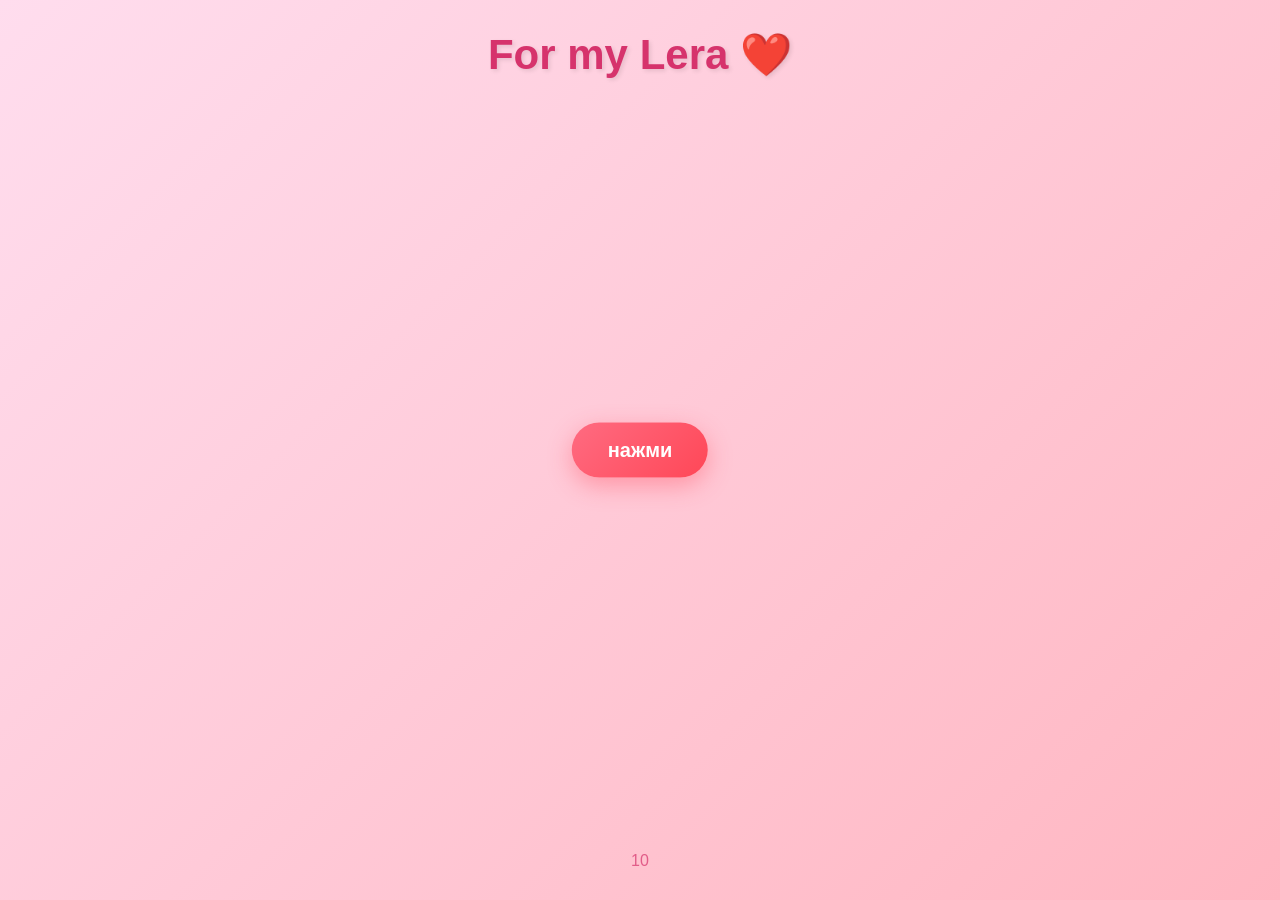
<file: index.html>
<!DOCTYPE html>
<html lang="ru">
<head>
    <meta charset="UTF-8">
    <meta name="viewport" content="width=device-width, initial-scale=1.0">
    <meta http-equiv="X-UA-Compatible" content="ie=edge">
    <meta name="description" content="Описание страницы">
    <meta name="keywords" content="ключевые, слова">
    <meta name="author" content="Автор">
    <title>ForMyLera</title>
    <link rel="icon" href="image/icon.jpg" type="image/x-icon">
    <link rel="stylesheet" href="css/style.css">
</head>
<body>
    
    <h1 class="title">For my Lera <span class="heart">❤️</span></h1>

    <button type="button" class="moving-btn">нажми</button>

    <p class="counter-text">10</p>

    <script src="js/script.js"></script>
</body>
</html>
</file>
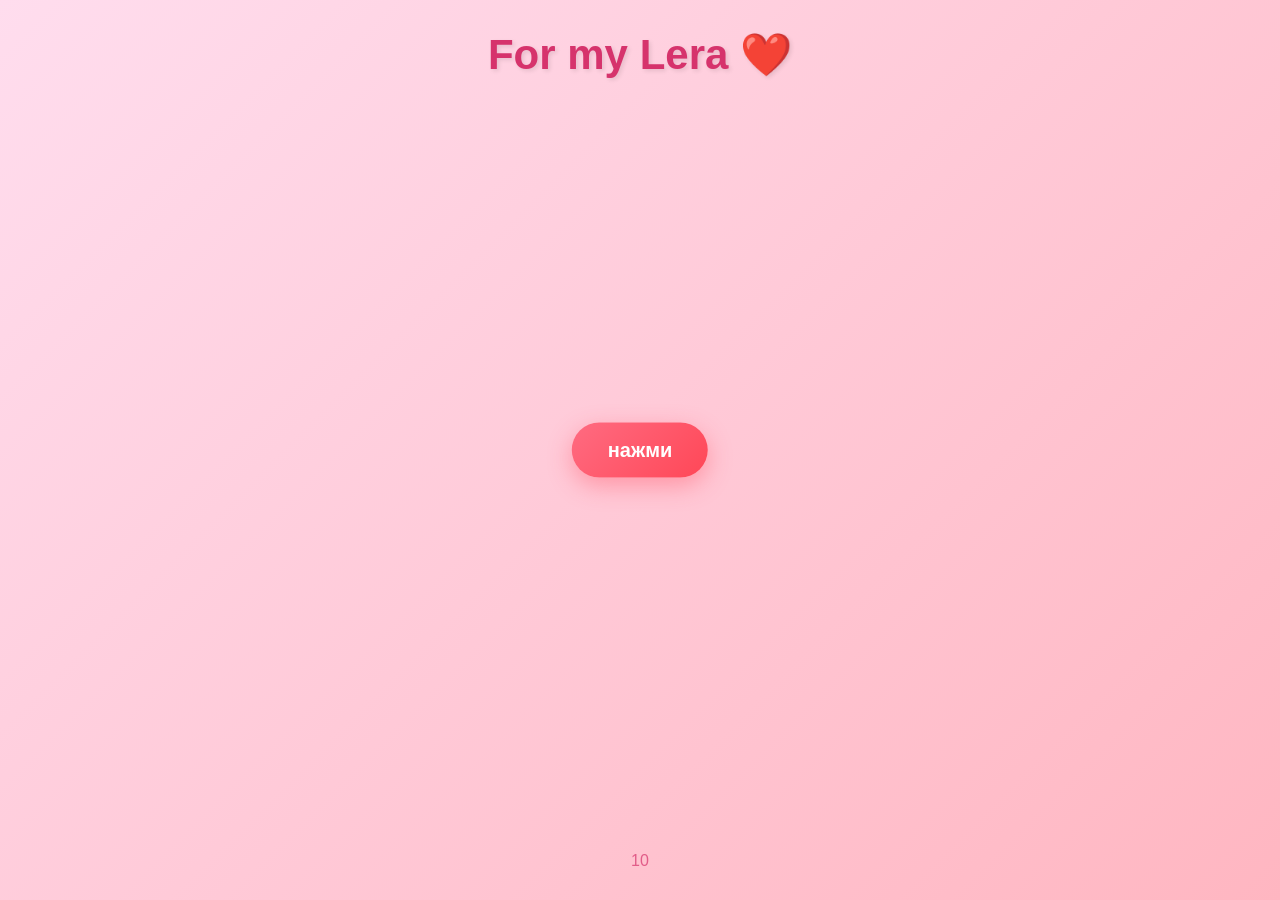
<file: main.html>
<!DOCTYPE html>
<html lang="ru">
<head>
    <meta charset="UTF-8">
    <meta name="viewport" content="width=device-width, initial-scale=1.0">
    <meta http-equiv="X-UA-Compatible" content="ie=edge">
    <meta name="description" content="Описание страницы">
    <meta name="keywords" content="ключевые, слова">
    <meta name="author" content="Автор">
    <title>ForMyLera</title>
    <link rel="icon" href="image/icon.jpg" type="image/x-icon">
    <link rel="stylesheet" href="css/style.css">
</head>
<body>
    
    <h1 class="title">For my Lera <span class="heart">❤️</span></h1>

    <button type="button" class="moving-btn">нажми</button>

    <p class="counter-text">10</p>

    <script src="js/script.js"></script>
</body>
</html>
</file>
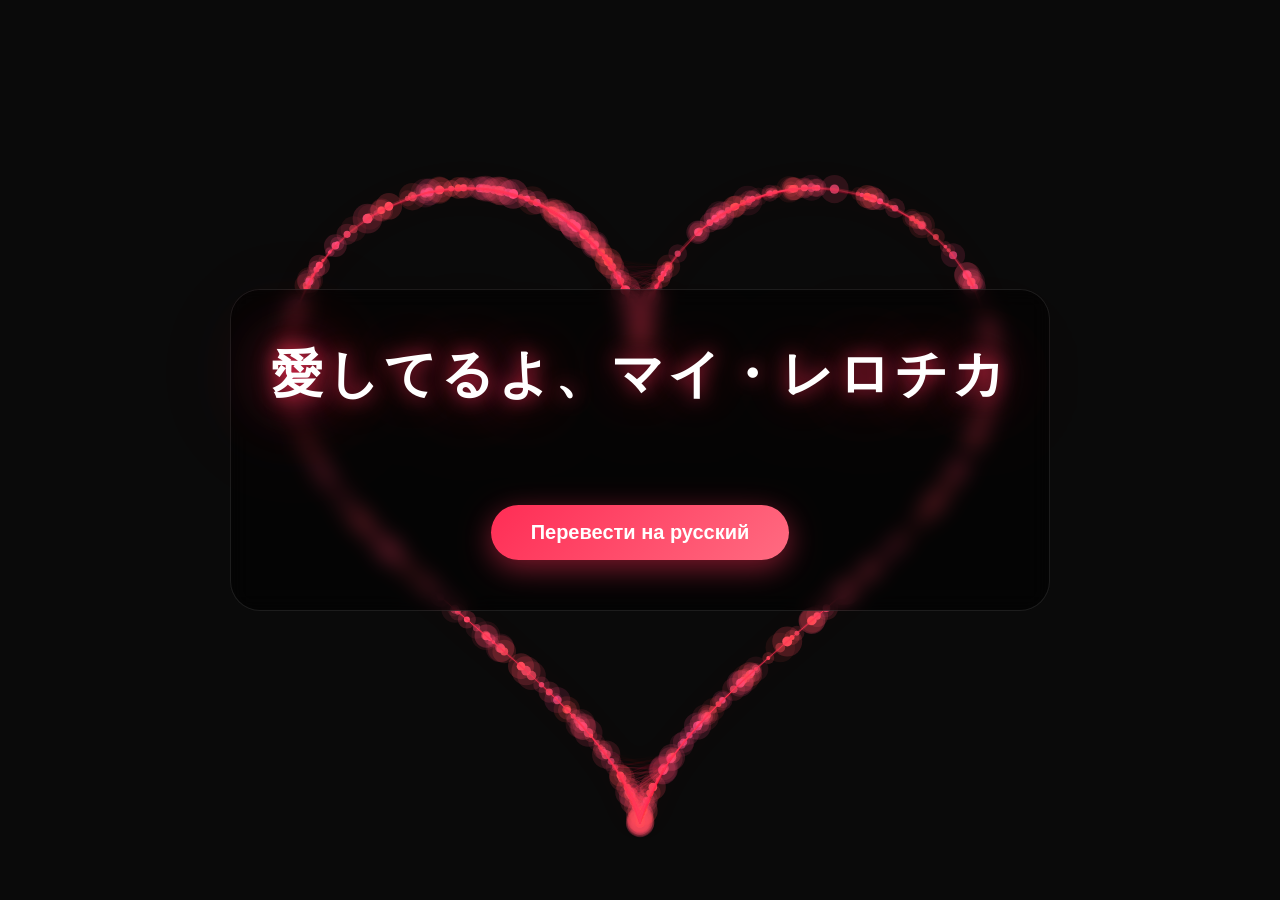
<file: page5.html>
<!DOCTYPE html>
<html lang="ru">
<head>
    <meta charset="UTF-8">
    <meta name="viewport" content="width=device-width, initial-scale=1.0">
    <title>Для тебя</title>
    <link rel="icon" href="image/icon.jpg" type="image/x-icon">
    <link rel="stylesheet" href="css/style5.css">
</head>
<body>

    <!-- Анимированное сердце из линий (canvas) -->
    <canvas id="heartCanvas"></canvas>

    <div class="content">
        <h1 class="japanese-text" id="loveText">愛してるよ、マイ・レロチカ</h1>
        <p class="translation" id="translation"></p>
        <button type="button" class="translate-btn" id="translateBtn">Перевести на русский</button>
        <div class="hearts-rain" id="heartsRain"></div>
    </div>

    <script src="js/script5.js"></script>
</body>
</html>
</file>
<file: css/style.css>
* {
    margin: 0;
    padding: 0;
    box-sizing: border-box;
}

body {
    height: 100vh;
    background: linear-gradient(135deg, #ffddee, #ffb6c1);
    font-family: 'Segoe UI', Tahoma, Geneva, Verdana, sans-serif;
    overflow: hidden;
    position: relative;
}

.title {
    text-align: center;
    padding-top: 30px;
    font-size: 42px;
    color: #d6336c;
    text-shadow: 2px 2px 4px rgba(0, 0, 0, 0.1);
    user-select: none;
}

.heart {
    display: inline-block;
    animation: pulse 1.2s infinite;
}

@keyframes pulse {
    0%, 100% { transform: scale(1); }
    50% { transform: scale(1.3); }
}

.moving-btn {
    position: absolute;
    top: 50%;
    left: 50%;
    transform: translate(-50%, -50%);
    padding: 16px 36px;
    background: linear-gradient(135deg, #ff6b81, #ff4757);
    color: white;
    border: none;
    border-radius: 50px;
    font-size: 20px;
    font-weight: bold;
    cursor: pointer;
    box-shadow: 0 8px 25px rgba(255, 71, 87, 0.4);
    transition: box-shadow 0.3s;
    user-select: none;
}

.moving-btn:hover {
    box-shadow: 0 12px 35px rgba(255, 71, 87, 0.6);
}

.moving-btn:active {
    box-shadow: 0 4px 15px rgba(255, 71, 87, 0.3);
}

.counter-text {
    position: absolute;
    bottom: 30px;
    width: 100%;
    text-align: center;
    color: #d6336c;
    font-size: 16px;
    opacity: 0.7;
    user-select: none;
}
</file>
<file: css/style5.css>
* {
    margin: 0;
    padding: 0;
    box-sizing: border-box;
}

body {
    height: 100vh;
    background: #0a0a0a;
    font-family: 'Segoe UI', Tahoma, Geneva, Verdana, sans-serif;
    display: flex;
    justify-content: center;
    align-items: center;
    overflow: hidden;
    position: relative;
}

/* Холст для сердца */
#heartCanvas {
    position: fixed;
    top: 0;
    left: 0;
    width: 100%;
    height: 100%;
    z-index: 1;
}

/* Контент */
.content {
    position: relative;
    z-index: 10;
    text-align: center;
    padding: 50px 40px;
    background: rgba(0, 0, 0, 0.6);
    border-radius: 30px;
    backdrop-filter: blur(10px);
    border: 1px solid rgba(255, 255, 255, 0.1);
}

.japanese-text {
    font-size: 52px;
    color: #ffffff;
    text-shadow: 0 0 20px rgba(255, 45, 85, 0.8), 
                 0 0 60px rgba(255, 45, 85, 0.5),
                 0 0 100px rgba(255, 100, 130, 0.4),
                 0 0 150px rgba(255, 50, 80, 0.3);
    margin-bottom: 20px;
    animation: glow 2s ease-in-out infinite alternate;
    user-select: none;
    letter-spacing: 4px;
}

@keyframes glow {
    from {
        text-shadow: 0 0 20px rgba(255, 45, 85, 0.6), 
                     0 0 40px rgba(255, 45, 85, 0.3);
    }
    to {
        text-shadow: 0 0 35px rgba(255, 45, 85, 1), 
                     0 0 80px rgba(255, 45, 85, 0.7), 
                     0 0 120px rgba(255, 100, 130, 0.5),
                     0 0 180px rgba(255, 30, 70, 0.4);
    }
}

.translation {
    font-size: 36px;
    color: #ffffff;
    min-height: 50px;
    margin-bottom: 25px;
    opacity: 0;
    transform: translateY(20px);
    transition: all 0.8s ease;
    text-shadow: 0 0 15px rgba(255, 100, 130, 0.5);
}

.translation.show {
    opacity: 1;
    transform: translateY(0);
}

.translate-btn {
    padding: 16px 40px;
    background: linear-gradient(135deg, #ff2d55, #ff6b81);
    color: white;
    border: none;
    border-radius: 50px;
    font-size: 20px;
    font-weight: bold;
    cursor: pointer;
    transition: transform 0.3s, box-shadow 0.3s;
    box-shadow: 0 8px 30px rgba(255, 45, 85, 0.5);
    position: relative;
    overflow: hidden;
}

.translate-btn:hover {
    transform: scale(1.08);
    box-shadow: 0 12px 45px rgba(255, 45, 85, 0.8);
}

.translate-btn:active {
    transform: scale(0.95);
}

/* Сердечки при переводе */
.hearts-rain {
    position: fixed;
    top: 0;
    left: 0;
    width: 100%;
    height: 100%;
    pointer-events: none;
    z-index: 5;
}

.heart-particle {
    position: absolute;
    font-size: 24px;
    animation: fall linear forwards;
    pointer-events: none;
}

@keyframes fall {
    0% {
        transform: translateY(-100px) rotate(0deg);
        opacity: 1;
    }
    100% {
        transform: translateY(110vh) rotate(720deg);
        opacity: 0;
    }
}
</file>
